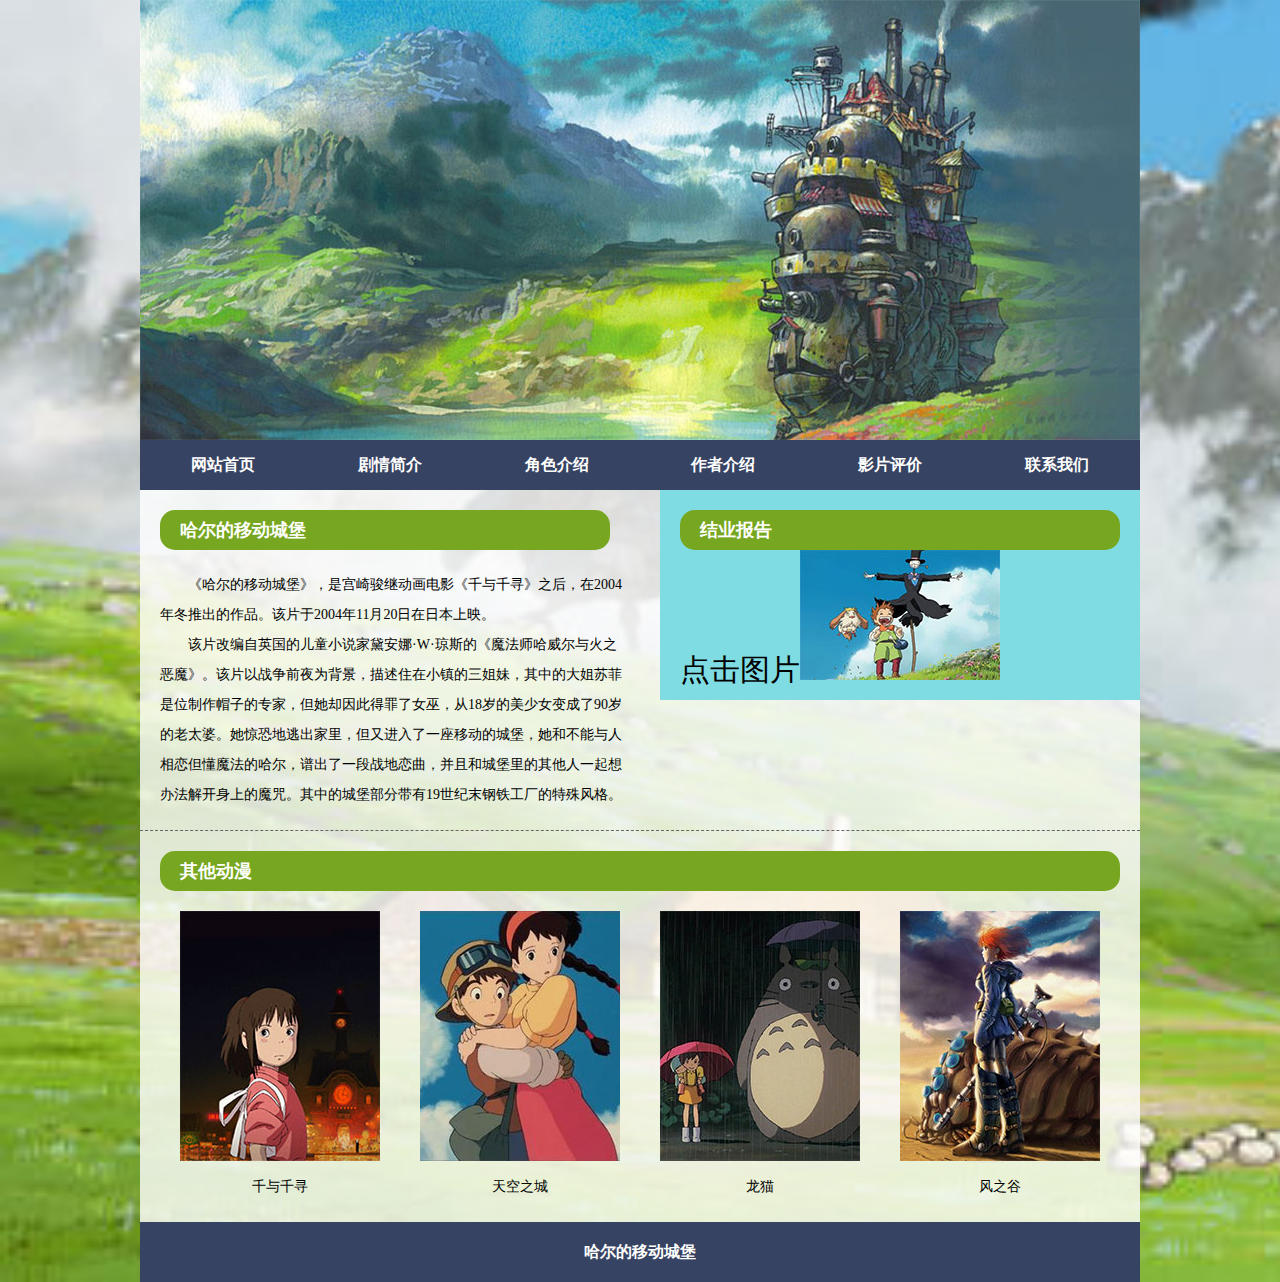
<file: 哈尔的移动城堡/哈尔的移动城堡/index.html>
<!doctype html>
<html>
<head>
<meta charset="utf-8">
<link rel="stylesheet" type="text/css" href="css/css.css">
<title>哈尔的移动城堡</title>
<link rel="shortcut icon" href="images/a2.jpg">
</head>

<body>
<div class="da">
  <div class="ban"><img src="images/ban.jpg" width="1000" height="440"></div>
  <div class="nav">
    <ul>
      <li><a href="index.html">网站首页</a></li>
      <li><a href="juqing.html">剧情简介</a></li>
      <li><a href="jiaose.html">角色介绍</a></li>
      <li><a href="zuozhe.html">作者介绍</a></li>
      <li><a href="pingjia.html">影片评价</a></li>
      <li><a href="lianxi.html">联系我们</a></li>
    </ul>
  </div>
  
  <div class="xia">
    <div class="zuo">
      <h2>哈尔的移动城堡</h2>
      <div class="zi">
        <p>《哈尔的移动城堡》，是宫崎骏继动画电影《千与千寻》之后，在2004年冬推出的作品。该片于2004年11月20日在日本上映。</p>
        <p>该片改编自英国的儿童小说家黛安娜·W·琼斯的《魔法师哈威尔与火之恶魔》。该片以战争前夜为背景，描述住在小镇的三姐妹，其中的大姐苏菲是位制作帽子的专家，但她却因此得罪了女巫，从18岁的美少女变成了90岁的老太婆。她惊恐地逃出家里，但又进入了一座移动的城堡，她和不能与人相恋但懂魔法的哈尔，谱出了一段战地恋曲，并且和城堡里的其他人一起想办法解开身上的魔咒。其中的城堡部分带有19世纪末钢铁工厂的特殊风格。</p>
      </div>
    </div>
    <div class="you">
      <h2>结业报告</h2>
      <div class='large'><a href="https://blog.csdn.net/m0_48679320/article/details/118072140" target="_blank">点击图片<img src="images/t4.jpg" width="200" height="130"></a></div>
    </div>
  </div>
  <div class="clearit"></div>
  
   <div class="yi">
   <h2>其他动漫</h2>
   <ul><li><a href="#"><img src="images/t5.jpg" width="200" height="250"><br/>千与千寻</a></li>
   <li><a href="#"><img src="images/t6.jpg" width="200" height="250"><br/>天空之城</a></li>
   <li><a href="#"><img src="images/t7.jpg" width="200" height="250"><br/>龙猫</a></li>
   <li><a href="#"><img src="images/t8.jpg" width="200" height="250"><br/>风之谷</a></li></ul><div class="clearit"></div>
   
   </div>
   <div class="foot">哈尔的移动城堡</div>
   
</div>
</body>
</html>
</file>
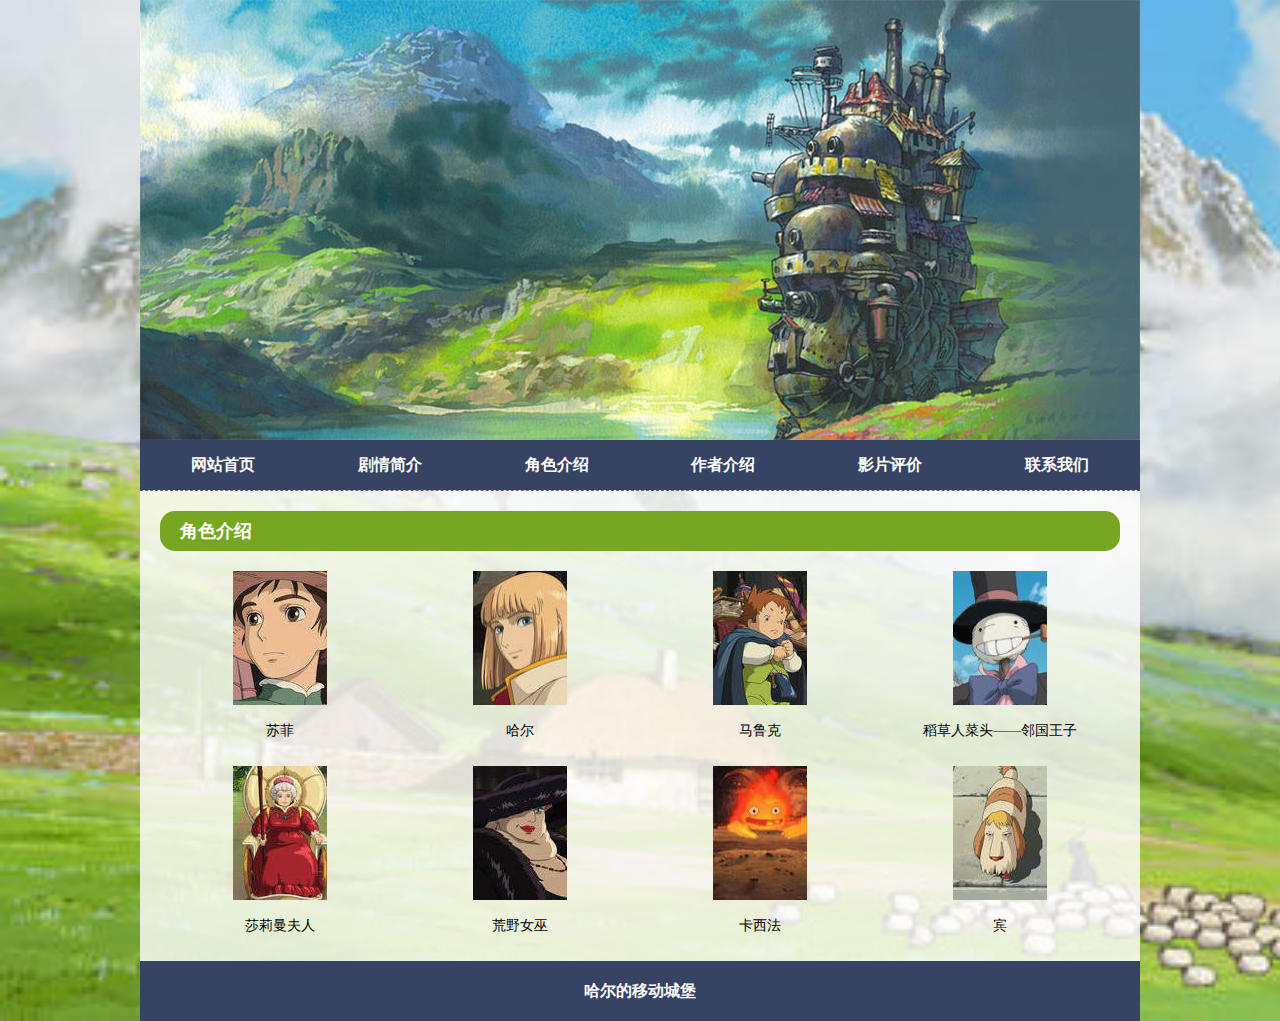
<file: 哈尔的移动城堡/哈尔的移动城堡/jiaose.html>
<!doctype html>
<html>
<head>
<meta charset="utf-8">
<link rel="stylesheet" type="text/css" href="css/css.css">
<title>角色介绍</title>
<link rel="shortcut icon" href="images/a2.jpg">
</head>

<body>
<div class="da">
  <div class="ban"><img src="images/ban.jpg" width="1000" height="440"></div>
  <div class="nav"> <ul>
      <li><a href="index.html">网站首页</a></li>
      <li><a href="juqing.html">剧情简介</a></li>
      <li><a href="jiaose.html">角色介绍</a></li>
      <li><a href="zuozhe.html">作者介绍</a></li>
      <li><a href="pingjia.html">影片评价</a></li>
      <li><a href="lianxi.html">联系我们</a></li>
    </ul>
  </div>

  
   <div class="yi">
   <h2>角色介绍</h2>
   <ul><li><a href="#"><img src="images/a1.jpg" width="94" height="134"><br/>苏菲</a></li>
   <li><a href="#"><img src="images/a2.jpg" width="94" height="134"><br/>哈尔</a></li>
   <li><a href="#"><img src="images/a3.jpg" width="94" height="134"><br/>马鲁克</a></li>
   <li><a href="#"><img src="images/a4.jpg" width="94" height="134"><br/>稻草人菜头——邻国王子</a></li>
   <li><a href="#"><img src="images/a5.jpg" width="94" height="134"><br/>莎莉曼夫人</a></li>
   <li><a href="#"><img src="images/a6.jpg" width="94" height="134"><br/>荒野女巫</a></li>
   <li><a href="#"><img src="images/a7.jpg" width="94" height="134"><br/>卡西法</a></li>
   <li><a href="#"><img src="images/a8.jpg" width="94" height="134"><br/>宾</a></li>
</ul><div class="clearit"></div>
   
   </div>
   <div class="foot">哈尔的移动城堡</div>
   
</div>
</body>
</html>
</file>
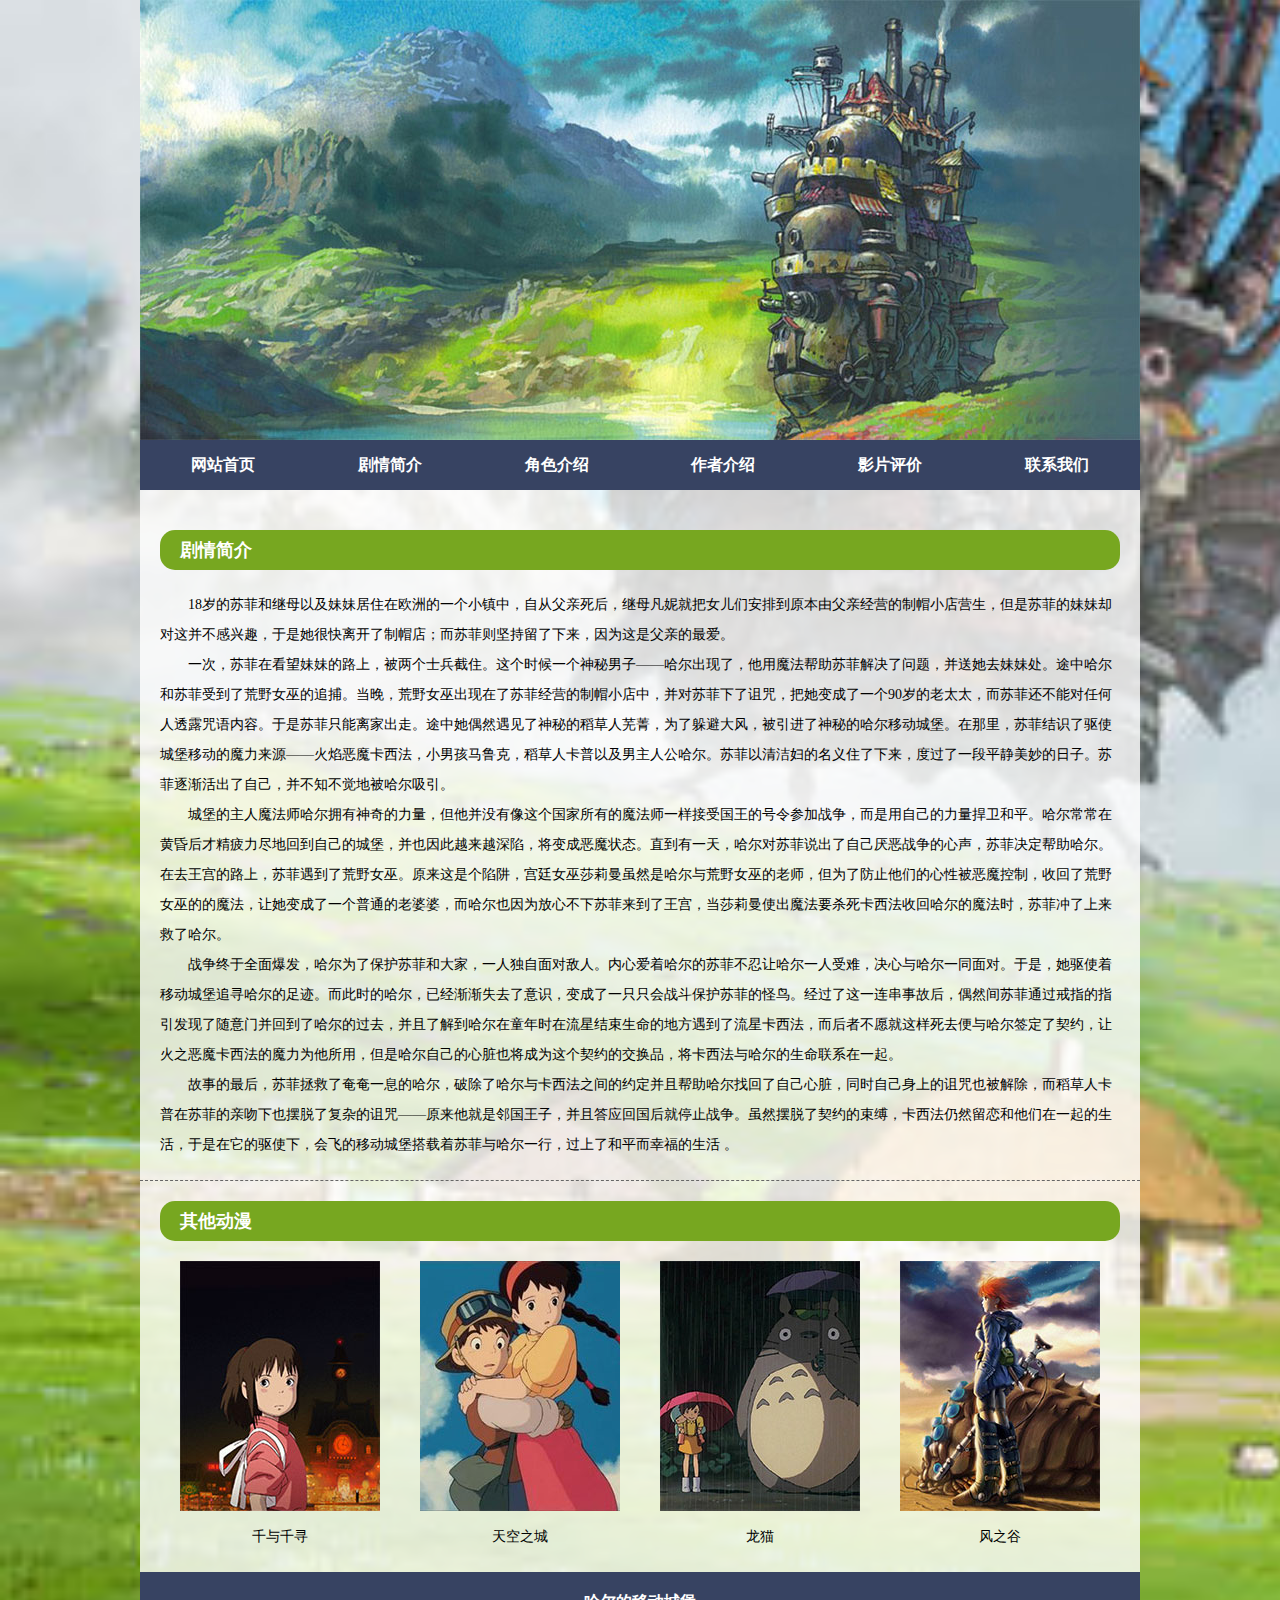
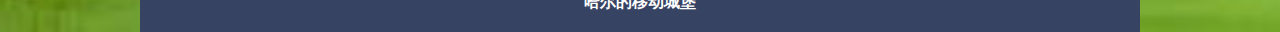
<file: 哈尔的移动城堡/哈尔的移动城堡/juqing.html>
<!doctype html>
<html>
<head>
<meta charset="utf-8">
<link rel="stylesheet" type="text/css" href="css/css.css">
<title>剧情简介</title>
<link rel="shortcut icon" href="images/a2.jpg">
</head>

<body>
<div class="da">
  <div class="ban"><img src="images/ban.jpg" width="1000" height="440"></div>
  <div class="nav"> <ul>
      <li><a href="index.html">网站首页</a></li>
      <li><a href="juqing.html">剧情简介</a></li>
      <li><a href="jiaose.html">角色介绍</a></li>
      <li><a href="zuozhe.html">作者介绍</a></li>
      <li><a href="pingjia.html">影片评价</a></li>
      <li><a href="lianxi.html">联系我们</a></li>
    </ul>
  </div>
  <div class="er">
  <h2>剧情简介</h2>
  <div class="zi">
  <p>18岁的苏菲和继母以及妹妹居住在欧洲的一个小镇中，自从父亲死后，继母凡妮就把女儿们安排到原本由父亲经营的制帽小店营生，但是苏菲的妹妹却对这并不感兴趣，于是她很快离开了制帽店；而苏菲则坚持留了下来，因为这是父亲的最爱。</p>
   <p>一次，苏菲在看望妹妹的路上，被两个士兵截住。这个时候一个神秘男子——哈尔出现了，他用魔法帮助苏菲解决了问题，并送她去妹妹处。途中哈尔和苏菲受到了荒野女巫的追捕。当晚，荒野女巫出现在了苏菲经营的制帽小店中，并对苏菲下了诅咒，把她变成了一个90岁的老太太，而苏菲还不能对任何人透露咒语内容。于是苏菲只能离家出走。途中她偶然遇见了神秘的稻草人芜菁，为了躲避大风，被引进了神秘的哈尔移动城堡。在那里，苏菲结识了驱使城堡移动的魔力来源——火焰恶魔卡西法，小男孩马鲁克，稻草人卡普以及男主人公哈尔。苏菲以清洁妇的名义住了下来，度过了一段平静美妙的日子。苏菲逐渐活出了自己，并不知不觉地被哈尔吸引。</p>
    <p>城堡的主人魔法师哈尔拥有神奇的力量，但他并没有像这个国家所有的魔法师一样接受国王的号令参加战争，而是用自己的力量捍卫和平。哈尔常常在黄昏后才精疲力尽地回到自己的城堡，并也因此越来越深陷，将变成恶魔状态。直到有一天，哈尔对苏菲说出了自己厌恶战争的心声，苏菲决定帮助哈尔。在去王宫的路上，苏菲遇到了荒野女巫。原来这是个陷阱，宫廷女巫莎莉曼虽然是哈尔与荒野女巫的老师，但为了防止他们的心性被恶魔控制，收回了荒野女巫的的魔法，让她变成了一个普通的老婆婆，而哈尔也因为放心不下苏菲来到了王宫，当莎莉曼使出魔法要杀死卡西法收回哈尔的魔法时，苏菲冲了上来救了哈尔。</p>
    <p>战争终于全面爆发，哈尔为了保护苏菲和大家，一人独自面对敌人。内心爱着哈尔的苏菲不忍让哈尔一人受难，决心与哈尔一同面对。于是，她驱使着移动城堡追寻哈尔的足迹。而此时的哈尔，已经渐渐失去了意识，变成了一只只会战斗保护苏菲的怪鸟。经过了这一连串事故后，偶然间苏菲通过戒指的指引发现了随意门并回到了哈尔的过去，并且了解到哈尔在童年时在流星结束生命的地方遇到了流星卡西法，而后者不愿就这样死去便与哈尔签定了契约，让火之恶魔卡西法的魔力为他所用，但是哈尔自己的心脏也将成为这个契约的交换品，将卡西法与哈尔的生命联系在一起。</p>
    <p>故事的最后，苏菲拯救了奄奄一息的哈尔，破除了哈尔与卡西法之间的约定并且帮助哈尔找回了自己心脏，同时自己身上的诅咒也被解除，而稻草人卡普在苏菲的亲吻下也摆脱了复杂的诅咒——原来他就是邻国王子，并且答应回国后就停止战争。虽然摆脱了契约的束缚，卡西法仍然留恋和他们在一起的生活，于是在它的驱使下，会飞的移动城堡搭载着苏菲与哈尔一行，过上了和平而幸福的生活 。</p>
  </div>
  
  </div>
  
  <div class="yi">
    <h2>其他动漫</h2>
    <ul>
      <li><a href="#"><img src="images/t5.jpg" width="200" height="250"><br/>
        千与千寻</a></li>
      <li><a href="#"><img src="images/t6.jpg" width="200" height="250"><br/>
        天空之城</a></li>
      <li><a href="#"><img src="images/t7.jpg" width="200" height="250"><br/>
        龙猫</a></li>
      <li><a href="#"><img src="images/t8.jpg" width="200" height="250"><br/>
        风之谷</a></li>
    </ul>
    <div class="clearit"></div>
  </div>
  <div class="foot">哈尔的移动城堡</div>
</div>
</body>
</html>
</file>
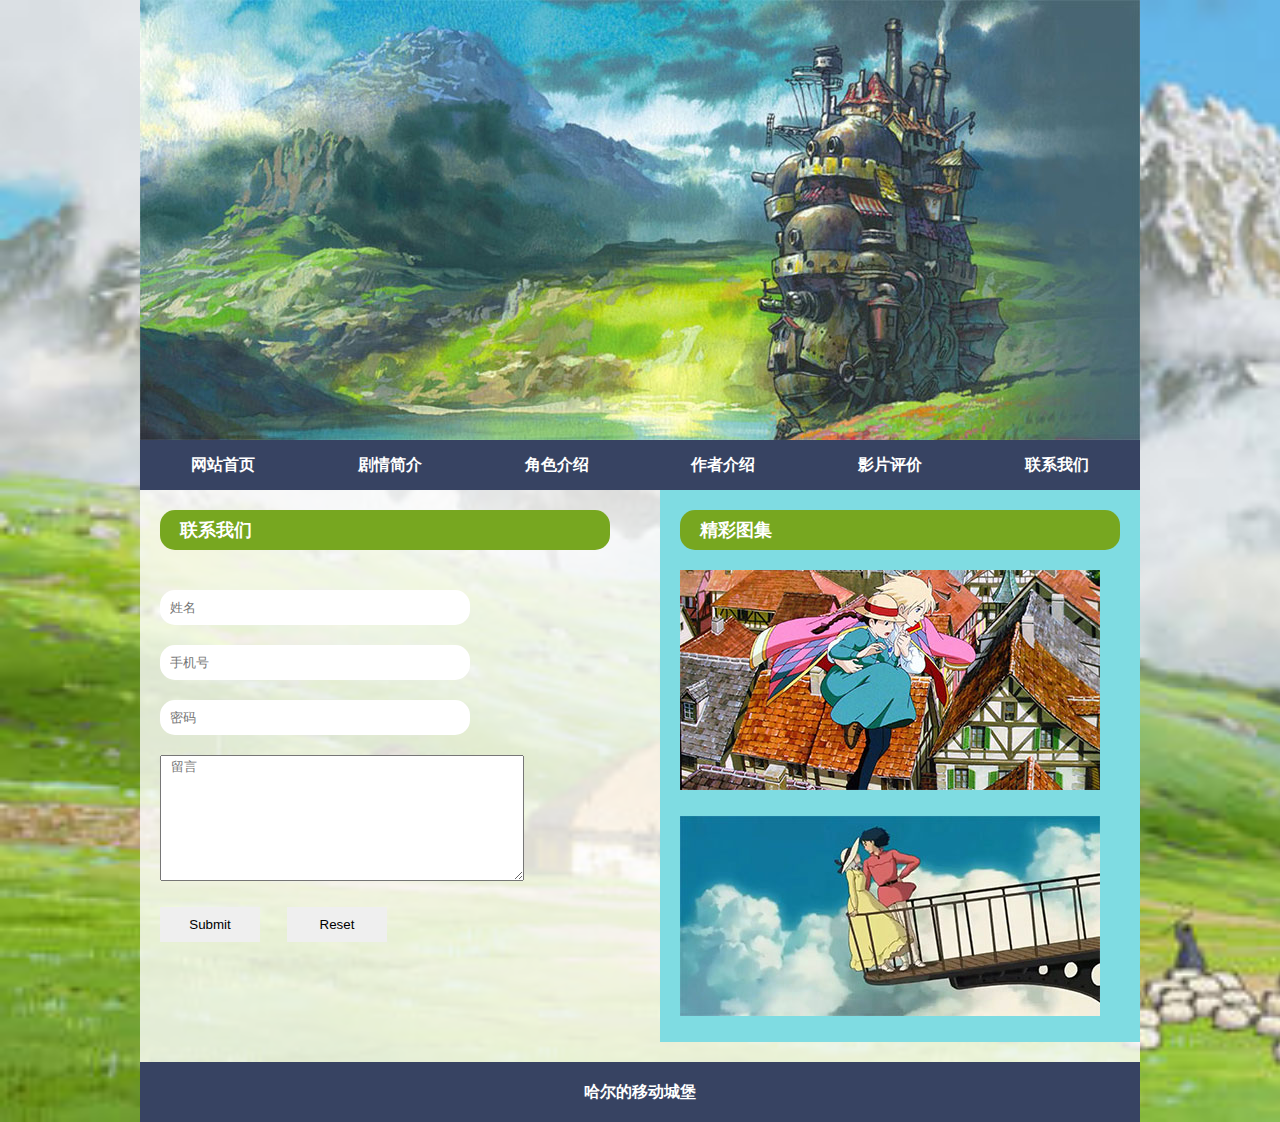
<file: 哈尔的移动城堡/哈尔的移动城堡/lianxi.html>
<!doctype html>
<html>
<head>
<meta charset="utf-8">
<link rel="stylesheet" type="text/css" href="css/css.css">
<title>联系我们</title>
<link rel="shortcut icon" href="images/a2.jpg">
</head>

<body>
<div class="da">
  <div class="ban"><img src="images/ban.jpg" width="1000" height="440"></div>
  <div class="nav"> <ul>
      <li><a href="index.html">网站首页</a></li>
      <li><a href="juqing.html">剧情简介</a></li>
      <li><a href="jiaose.html">角色介绍</a></li>
      <li><a href="zuozhe.html">作者介绍</a></li>
      <li><a href="pingjia.html">影片评价</a></li>
      <li><a href="lianxi.html">联系我们</a></li>
    </ul>
  </div>
  <div class="xia">
    <div class="zuo">
      <h2>联系我们</h2>
     
     <div class="san">
     <p class="si"><input name="" type="text"  placeholder="姓名" /></p>
      <p class="si"><input name="" type="text"  placeholder="手机号" /></p>
       <p class="si"><input name="" type="text"  placeholder="密码" /></p>
       
       <p class="wu"><textarea name="" cols="" rows="" placeholder="留言"></textarea></p>

<p class="liu"><input name="" type="submit">&nbsp;&nbsp;&nbsp;&nbsp;&nbsp;&nbsp;&nbsp;&nbsp;&nbsp;<input name="" type="reset"></p>
     
     </div>
     
    </div>
    <div class="you">
      <h2>精彩图集</h2>
      
      <br>
     <p><img src="images/y1.jpg" width="420" height="220"></p>
        <br>
     <p><img src="images/y2.jpg" width="420" height="200"></p>
    </div>
  </div>
  <div class="clearit"></div>
  
  
   <div class="foot">哈尔的移动城堡</div>
   
</div>
</body>
</html>
</file>
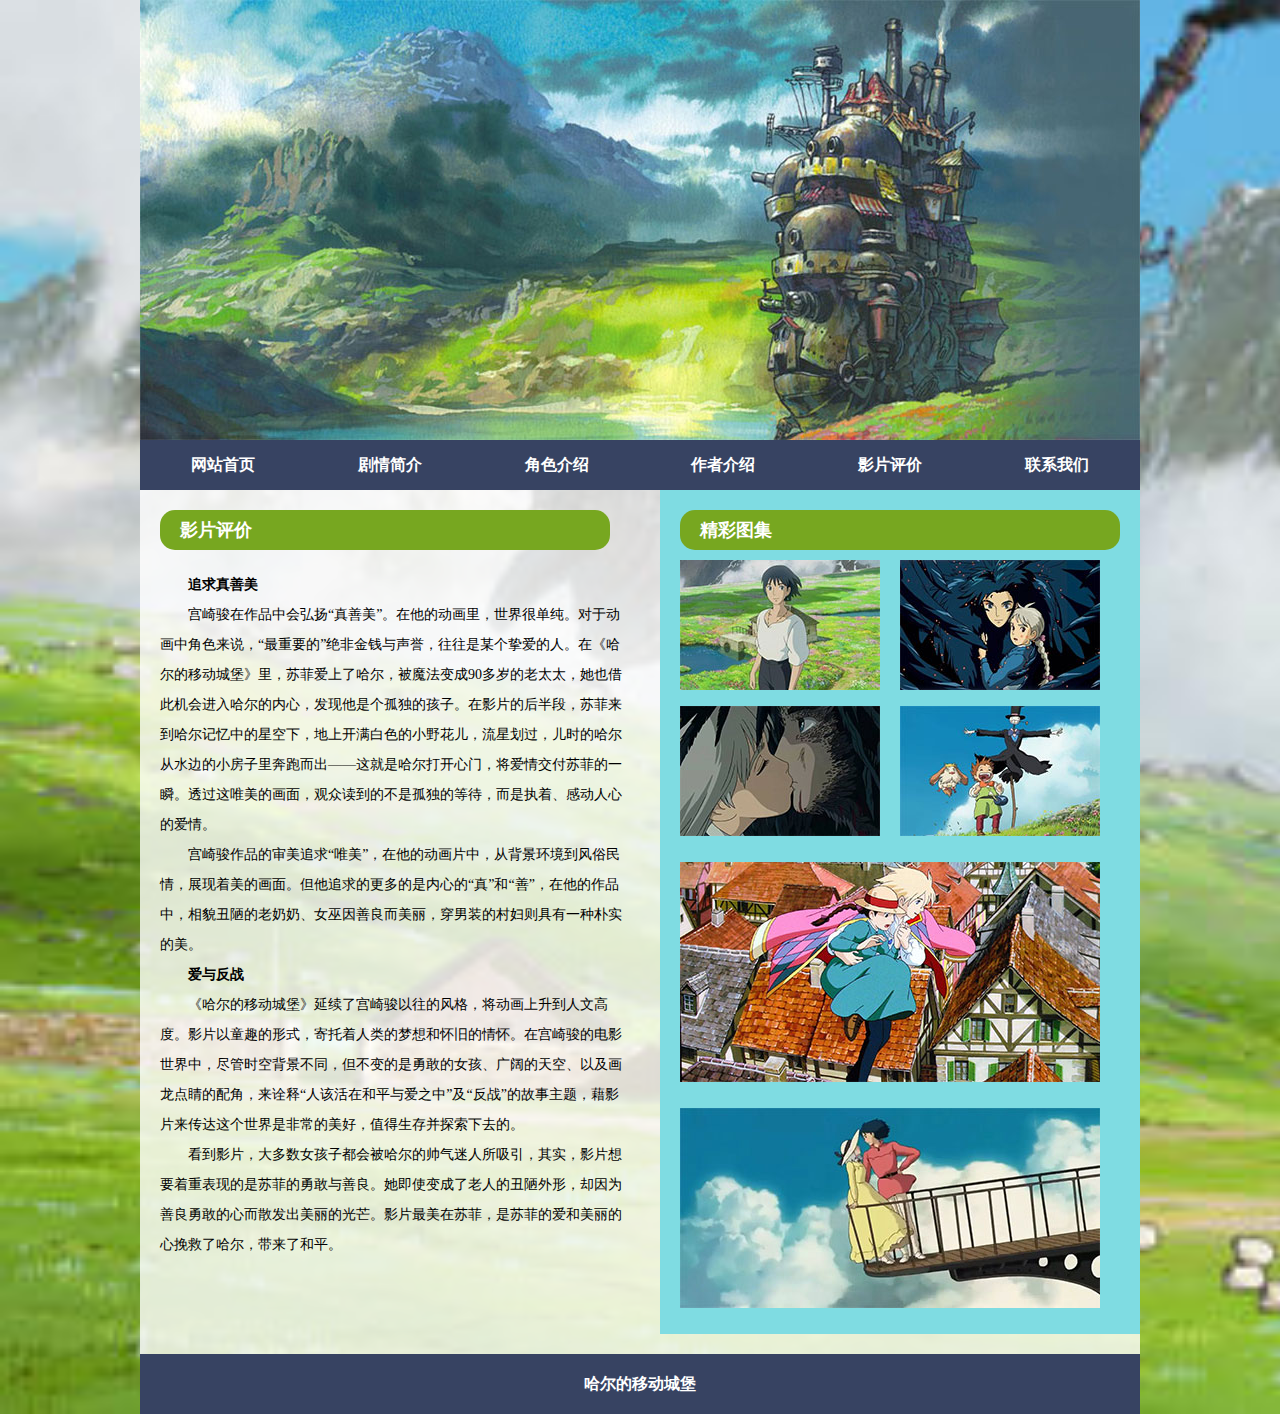
<file: 哈尔的移动城堡/哈尔的移动城堡/pingjia.html>
<!doctype html>
<html>
<head>
<meta charset="utf-8">
<link rel="stylesheet" type="text/css" href="css/css.css">
<title>影片评价</title>
<link rel="shortcut icon" href="images/a2.jpg">
</head>

<body>
<div class="da">
  <div class="ban"><img src="images/ban.jpg" width="1000" height="440"></div>
  <div class="nav"> <ul>
      <li><a href="index.html">网站首页</a></li>
      <li><a href="juqing.html">剧情简介</a></li>
      <li><a href="jiaose.html">角色介绍</a></li>
      <li><a href="zuozhe.html">作者介绍</a></li>
      <li><a href="pingjia.html">影片评价</a></li>
      <li><a href="lianxi.html">联系我们</a></li>
    </ul>
  </div>
  <div class="xia">
    <div class="zuo">
      <h2>影片评价</h2>
      <div class="zi">
        <p><strong>追求真善美</strong></p>
        <p>宫崎骏在作品中会弘扬“真善美”。在他的动画里，世界很单纯。对于动画中角色来说，“最重要的”绝非金钱与声誉，往往是某个挚爱的人。在《哈尔的移动城堡》里，苏菲爱上了哈尔，被魔法变成90多岁的老太太，她也借此机会进入哈尔的内心，发现他是个孤独的孩子。在影片的后半段，苏菲来到哈尔记忆中的星空下，地上开满白色的小野花儿，流星划过，儿时的哈尔从水边的小房子里奔跑而出——这就是哈尔打开心门，将爱情交付苏菲的一瞬。透过这唯美的画面，观众读到的不是孤独的等待，而是执着、感动人心的爱情。</p>
        <p>宫崎骏作品的审美追求“唯美”，在他的动画片中，从背景环境到风俗民情，展现着美的画面。但他追求的更多的是内心的“真”和“善”，在他的作品中，相貌丑陋的老奶奶、女巫因善良而美丽，穿男装的村妇则具有一种朴实的美。</p>
        <p><strong>爱与反战</strong></p>
         <p>《哈尔的移动城堡》延续了宫崎骏以往的风格，将动画上升到人文高度。影片以童趣的形式，寄托着人类的梦想和怀旧的情怀。在宫崎骏的电影世界中，尽管时空背景不同，但不变的是勇敢的女孩、广阔的天空、以及画龙点睛的配角，来诠释“人该活在和平与爱之中”及“反战”的故事主题，藉影片来传达这个世界是非常的美好，值得生存并探索下去的。</p>
         <p>看到影片，大多数女孩子都会被哈尔的帅气迷人所吸引，其实，影片想要着重表现的是苏菲的勇敢与善良。她即使变成了老人的丑陋外形，却因为善良勇敢的心而散发出美丽的光芒。影片最美在苏菲，是苏菲的爱和美丽的心挽救了哈尔，带来了和平。</p>
         <p></p>
      </div>
    </div>
    <div class="you">
      <h2>精彩图集</h2>
      <ul>
        <li><img src="images/t1.jpg" width="200" height="130"></li>
        <li><img src="images/t2.jpg" width="200" height="130"></li>
        <li><img src="images/t3.jpg" width="200" height="130"></li>
        <li><img src="images/t4.jpg" width="200" height="130"></li>
      </ul><div class="clearit"></div>
      <br>
     <p><img src="images/y1.jpg" width="420" height="220"></p>
        <br>
     <p><img src="images/y2.jpg" width="420" height="200"></p>
    </div>
  </div>
  <div class="clearit"></div>
  
  
   <div class="foot">哈尔的移动城堡</div>
   
</div>
</body>
</html>
</file>
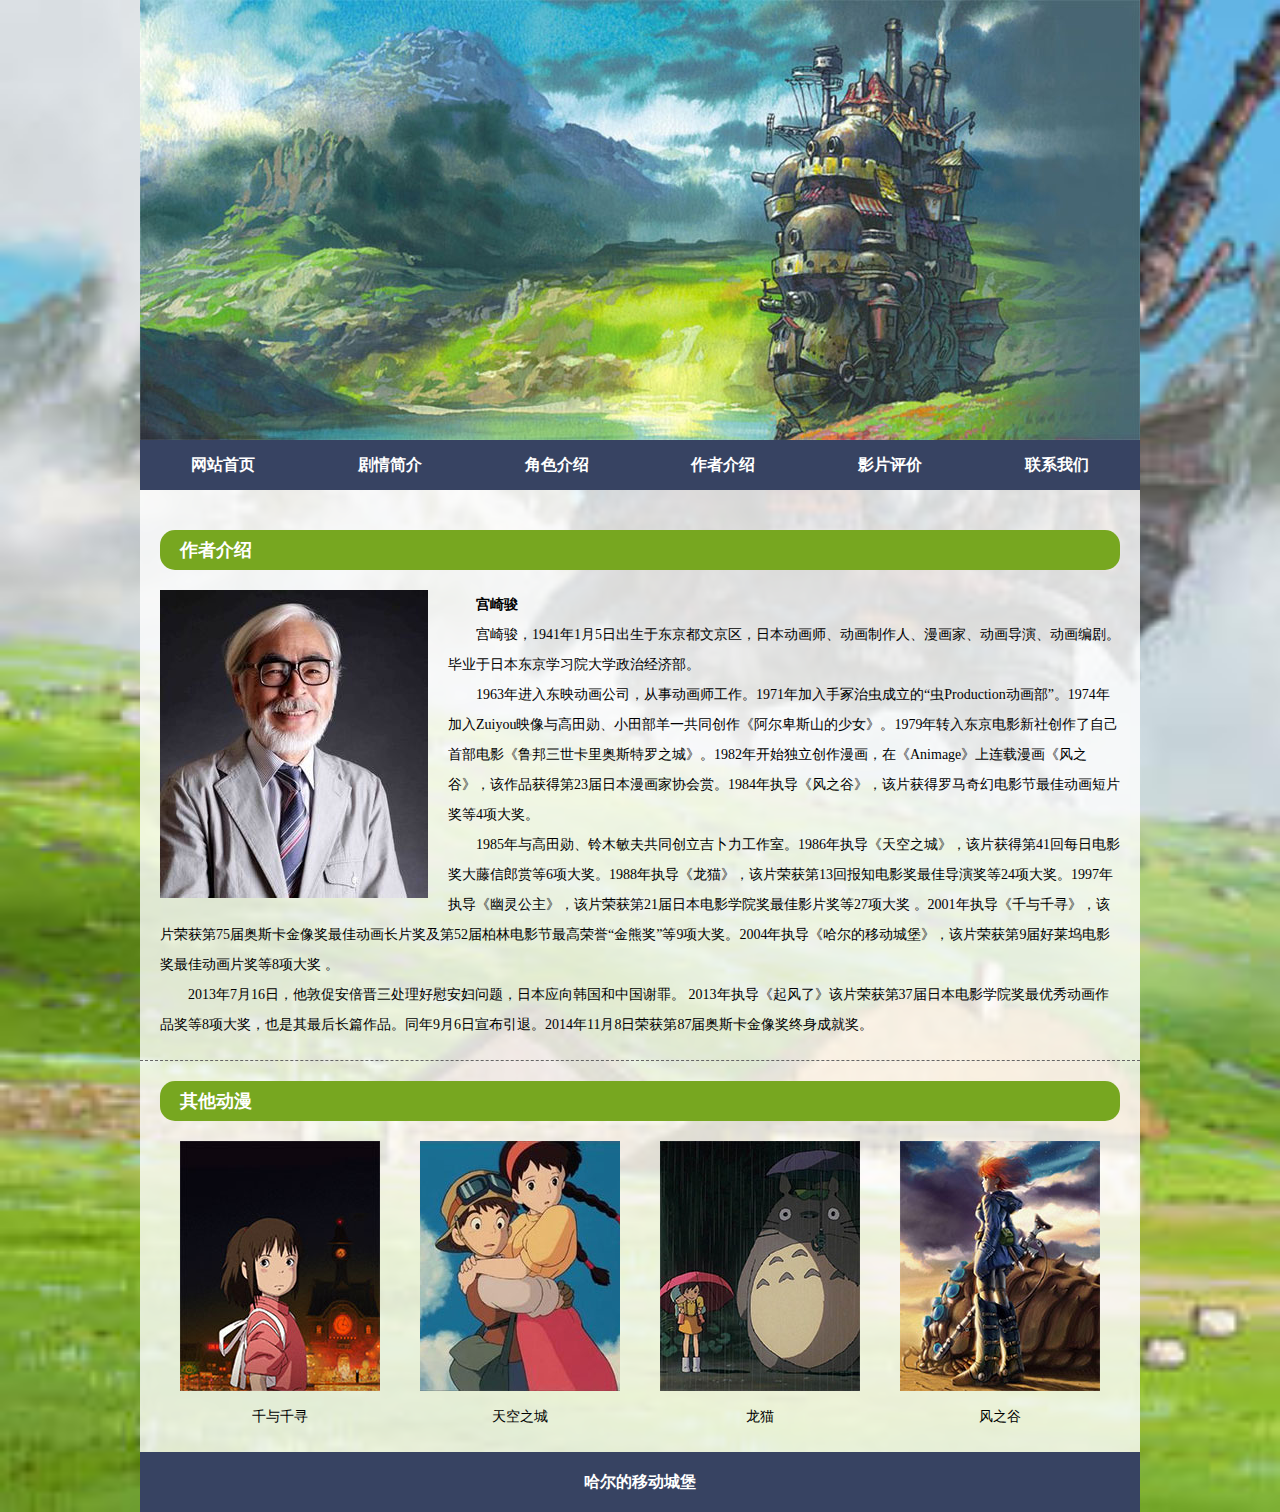
<file: 哈尔的移动城堡/哈尔的移动城堡/zuozhe.html>
<!doctype html>
<html>
<head>
<meta charset="utf-8">
<link rel="stylesheet" type="text/css" href="css/css.css">
<title>作者介绍</title>
<link rel="shortcut icon" href="images/a2.jpg">
</head>

<body>
<div class="da">
  <div class="ban"><img src="images/ban.jpg" width="1000" height="440"></div>
  <div class="nav"> <ul>
      <li><a href="index.html">网站首页</a></li>
      <li><a href="juqing.html">剧情简介</a></li>
      <li><a href="jiaose.html">角色介绍</a></li>
      <li><a href="zuozhe.html">作者介绍</a></li>
      <li><a href="pingjia.html">影片评价</a></li>
      <li><a href="lianxi.html">联系我们</a></li>
    </ul>
  </div>
  <div class="er">
  <h2>作者介绍</h2>
  <div class="zi">
  <img src="images/t9.jpg" width="268" height="308" align="left" style=" margin-right:20px;">
  <p><strong>宫崎骏</strong></p>
   <p>宫崎骏，1941年1月5日出生于东京都文京区，日本动画师、动画制作人、漫画家、动画导演、动画编剧。毕业于日本东京学习院大学政治经济部。</p>
    <p>1963年进入东映动画公司，从事动画师工作。1971年加入手冢治虫成立的“虫Production动画部”。1974年加入Zuiyou映像与高田勋、小田部羊一共同创作《阿尔卑斯山的少女》。1979年转入东京电影新社创作了自己首部电影《鲁邦三世卡里奥斯特罗之城》。1982年开始独立创作漫画，在《Animage》上连载漫画《风之谷》，该作品获得第23届日本漫画家协会赏。1984年执导《风之谷》，该片获得罗马奇幻电影节最佳动画短片奖等4项大奖。</p>
    <p>1985年与高田勋、铃木敏夫共同创立吉卜力工作室。1986年执导《天空之城》，该片获得第41回每日电影奖大藤信郎赏等6项大奖。1988年执导《龙猫》，该片荣获第13回报知电影奖最佳导演奖等24项大奖。1997年执导《幽灵公主》，该片荣获第21届日本电影学院奖最佳影片奖等27项大奖 。2001年执导《千与千寻》，该片荣获第75届奥斯卡金像奖最佳动画长片奖及第52届柏林电影节最高荣誉“金熊奖”等9项大奖。2004年执导《哈尔的移动城堡》，该片荣获第9届好莱坞电影奖最佳动画片奖等8项大奖 。</p>
    <p>2013年7月16日，他敦促安倍晋三处理好慰安妇问题，日本应向韩国和中国谢罪。
2013年执导《起风了》该片荣获第37届日本电影学院奖最优秀动画作品奖等8项大奖，也是其最后长篇作品。同年9月6日宣布引退。2014年11月8日荣获第87届奥斯卡金像奖终身成就奖。</p>
  </div><div class="clearit"></div>
  
  </div>
  
  <div class="yi">
    <h2>其他动漫</h2>
    <ul>
      <li><a href="#"><img src="images/t5.jpg" width="200" height="250"><br/>
        千与千寻</a></li>
      <li><a href="#"><img src="images/t6.jpg" width="200" height="250"><br/>
        天空之城</a></li>
      <li><a href="#"><img src="images/t7.jpg" width="200" height="250"><br/>
        龙猫</a></li>
      <li><a href="#"><img src="images/t8.jpg" width="200" height="250"><br/>
        风之谷</a></li>
    </ul>
    <div class="clearit"></div>
  </div>
  <div class="foot">哈尔的移动城堡</div>
</div>
</body>
</html>
</file>
<file: 哈尔的移动城堡/哈尔的移动城堡/css/css.css>
body, html, div, blockquote, img, label, p, h1, h2, h3, h4, h5, h6, pre, ul, ol,
li, dl, dt, dd, form, a, fieldset, input, th, td
{margin: 0; padding: 0; border: 0; outline: none;}
body {	font-family: "宋体";font-size: 12px;color:#000000;line-height: 20px;text-align:left; background:url(../images/b.jpg); background-size: cover}
td,th {font-family: "宋体";font-size: 12px;color: #000000;}
a {color: #000000;} 
A:link {TEXT-DECORATION: none;}
A:visited {TEXT-DECORATION: none;}
ul,li{list-style-type:none;}
.clearit{clear:both;}


.da {width:1000px; margin:0 auto; background: rgba(255,255,255, 0.8 )}
.ban {width:1000px; height:440px;}
.nav {width:1000px; height:50px; background:#374362; line-height:50px;}
.nav li { width:166.66px; float:left; text-align:center;}
.nav li a {width:166.66px; height:50px; display:block; font-size:16px; color:#FFF; font-weight:bold;}
.nav li A:hover { background:#52638f;}
.zuo {width:470px; float:left; padding-left:20px; padding-bottom:20px;}
.zuo h2 {width:430px; height:40px; padding-left:20px; margin-top:20px; background:#77a720; border-radius:15px; line-height:40px; color:#FFF }
.zi {margin-top:20px;}
.zi p {line-height:30px; text-indent:2em; font-size:14px}
.you {width:440px;  padding:20px; float:left; margin-left:30px; background:#7fdce2;}
.you h2 {width:420px; height:40px; padding-left:20px; background:#77a720; border-radius:15px; line-height:40px; color:#FFF }
.you li {width:220px; float:left; margin-top:10px;}

.yi { width:1000px; border-top:1px dashed #666666;}
.yi h2 {width:940px; height:40px; padding-left:20px; margin:0 auto; margin-top:20px;  background:#77a720; border-radius:15px; line-height:40px; color:#FFF }
.yi ul {width:960px; margin:0 auto;}
.yi ul li {width:240px; float:left; text-align:center; line-height:30px; margin-top:20px;}
.yi ul li a { font-size:14px;}
.yi li A:hover { color:#F00;}
.foot {width:1000px; height:60px; background:#374362; line-height:60px; margin-top:20px; text-align:center; font-size:16px; color:#FFF; font-weight:bold;}
.er {width:960px; padding:20px;}
.er h2 {width:940px; height:40px; padding-left:20px; margin:0 auto; margin-top:20px;  background:#77a720; border-radius:15px; line-height:40px; color:#FFF }
.san{ margin-top:20px;}
.si input {width:300px; padding-left:10px; height:35px; border-radius:15px; margin-top:20px;}
.wu textarea {width:350px; height:120px; padding-left:10px;  margin-top:20px;}
.liu input {width:100px; height:35px; margin-top:20px;}
.large{
    font-size: 30px;
  }
</file>
